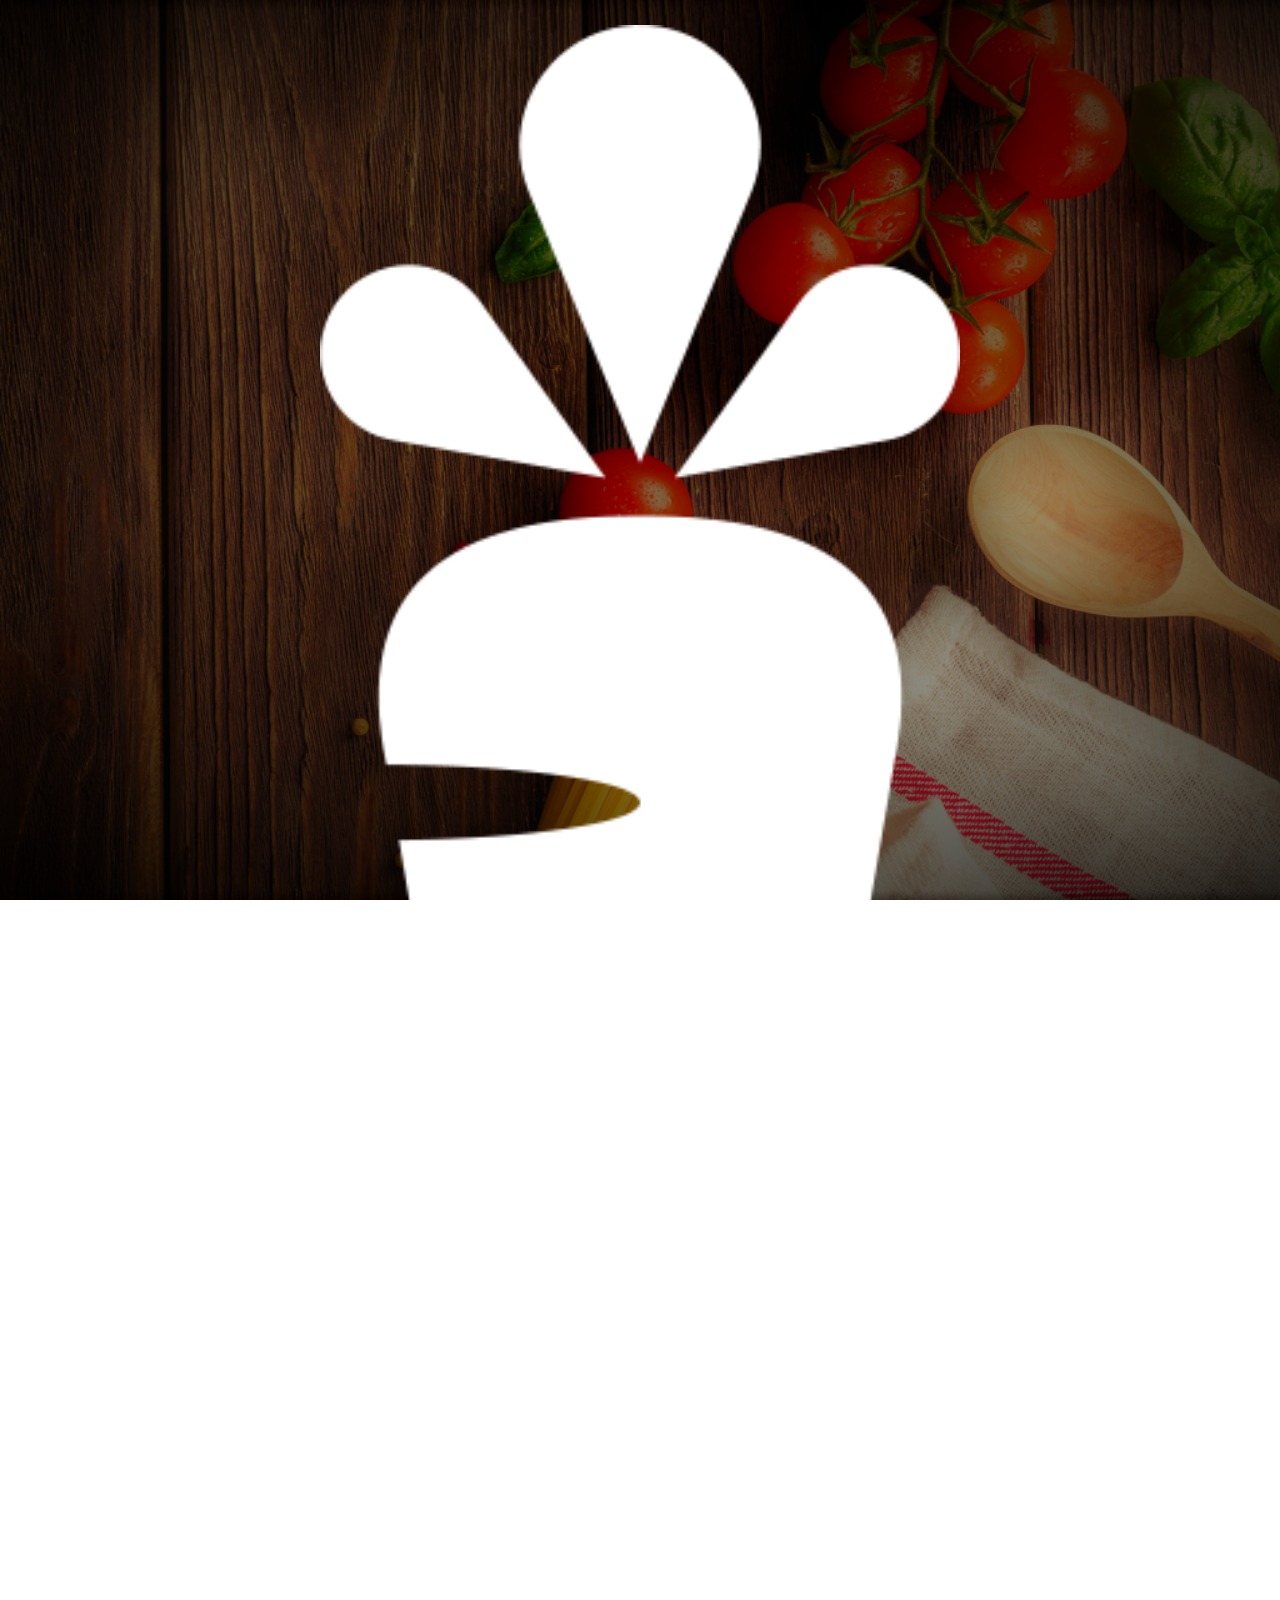
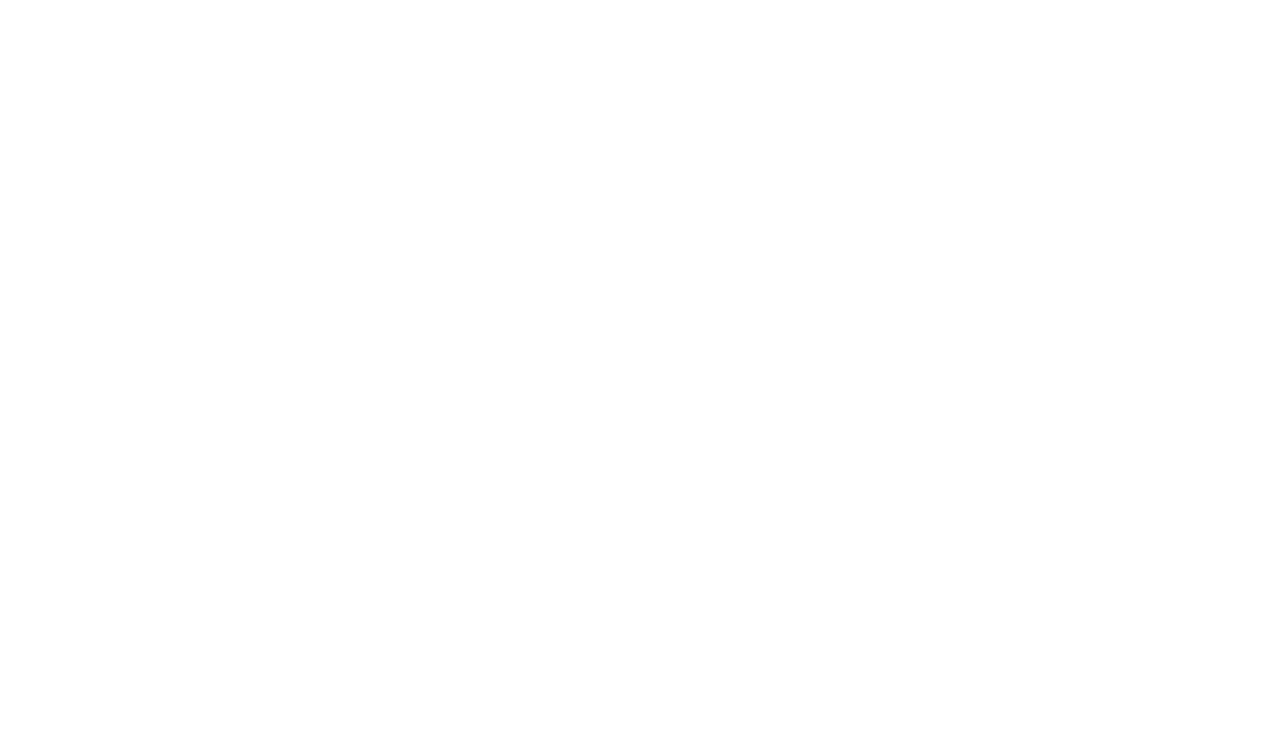
<file: index.html>
<!DOCTYPE html>
<html>
    <head>
        <title>My Recipe Book</title>
        <link rel="stylesheet" href="style.css"/>
    </head>
    
    <body class="body-home">
        <div id="home">
            
            <img src="images/logo-img.png" id="home-logo-img"/>
            <img src="images/logo-text.png" id="home-logo-text"/>
            
            <div class="home-menu">
                
                <a href="meals.html" class="home-menu-item">
                    <p>Meals</p>
                    
                </a><a href="drinks.html" class="home-menu-item">
                    <p>Drinks</p>
                
                </a><a href="desert.html" class="home-menu-item">
                    <p>Deserts</p>
                </a>
                
            </div>
            
        </div>
    </body>
</html>
</file>
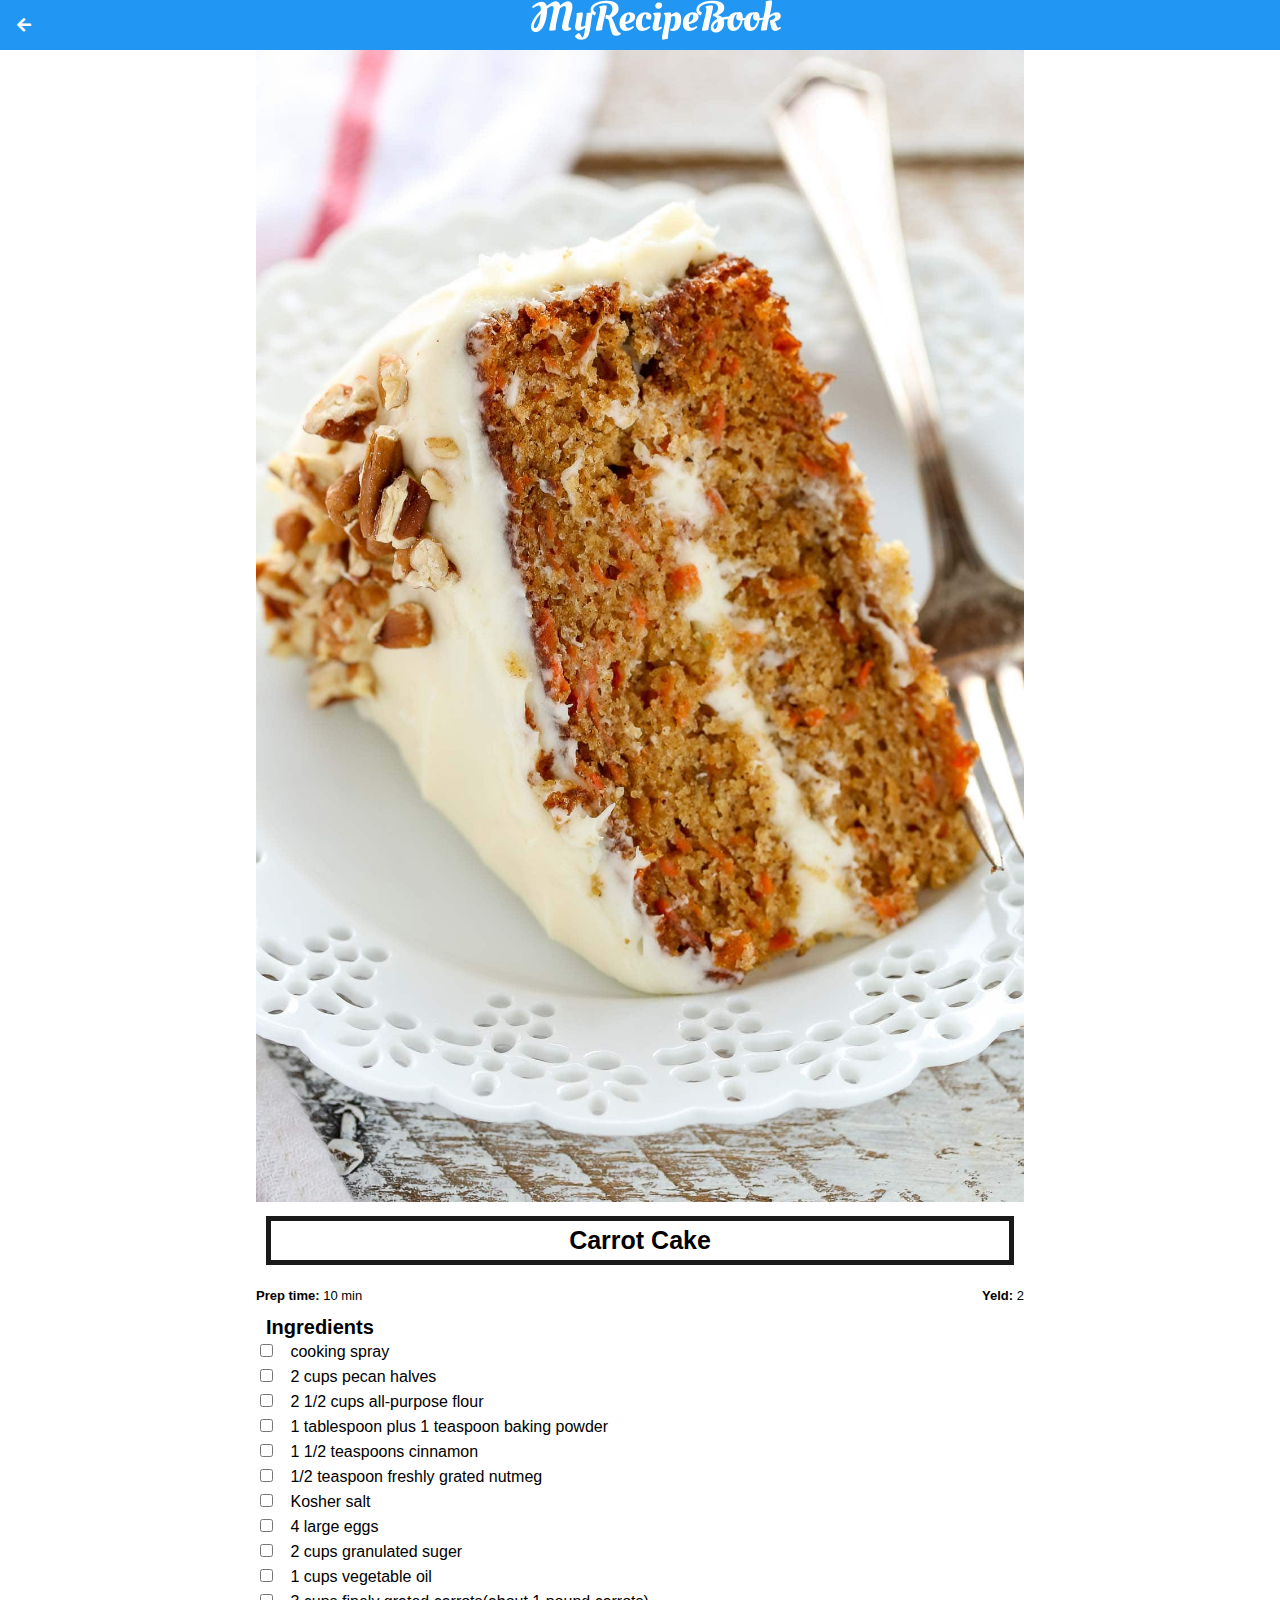
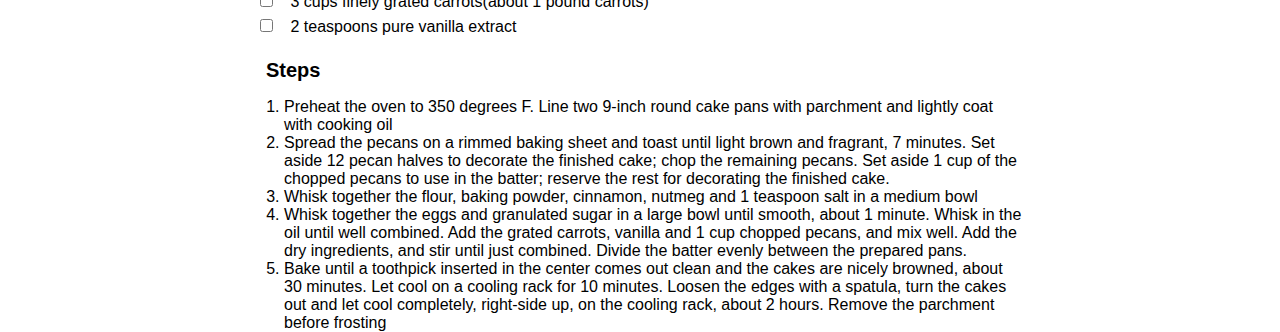
<file: carrot-cake.html>
<!DOCTYPE html>
<html>
    <head>
        <title>My Recipe Book | Carrot Cake</title>
        <link rel="stylesheet" href="style.css"/>
        <link rel="stylesheet" href="fontawesome/css/all.css">
    </head>
    
    <body class="body-recipe">
        
        <div class="header">
            <a href="desert.html">
                <i class="fas fa-arrow-left"></i>
            </a>
            
            <img src="images/logo-text.png">
        </div>
        <div id="recipe">
            <div class="recipe-details">
                <img src="images/Carrot-Cake-with-Cream-Cheese-Frosting-4-1.jpg">
                
                <h1>Carrot Cake</h1>
                
                <div class="recipe-details">
                    <p><b>Prep time: </b> 10 min</p>
                    <p style="float: right"><b>Yeld: </b> 2</p>
                </div>
                
                <div class="recipe-details-ingredients">
                    <h2>Ingredients</h2>
                    
                    <input id="check-01" type="checkbox">
                    <label for="check-1"> cooking spray</label>
                    <br>
                    
                    <input id="check-01" type="checkbox">
                    <label for="check-1"> 2 cups pecan halves</label>
                    <br>
                    
                    <input id="check-01" type="checkbox">
                    <label for="check-1"> 2 1/2 cups all-purpose flour</label>
                    <br>
                    
                    <input id="check-01" type="checkbox">
                    <label for="check-1"> 1 tablespoon plus 1 teaspoon baking powder</label>
                    <br>
                    
             <input id="check-01" type="checkbox">
                    <label for="check-1"> 1 1/2 teaspoons cinnamon </label>
                    <br> 
                    
                    <input id="check-01" type="checkbox">
                    <label for="check-1"> 1/2 teaspoon freshly grated nutmeg</label>
                    <br>
                    
                    <input id="check-01" type="checkbox">
                    <label for="check-1"> Kosher salt</label>
                    <br>
                    
                    <input id="check-01" type="checkbox">
                    <label for="check-1"> 4 large eggs</label>
                    <br>
                    
                    <input id="check-01" type="checkbox">
                    <label for="check-1"> 2 cups granulated suger</label>
                    <br>
                    
                    <input id="check-01" type="checkbox">
                    <label for="check-1"> 1 cups vegetable oil</label>
                    <br>
                    
                    <input id="check-01" type="checkbox">
                    <label for="check-1"> 3 cups finely grated carrots(about 1 pound carrots)</label>
                    <br>
                    
                    <input id="check-01" type="checkbox">
                    <label for="check-1"> 2 teaspoons pure vanilla extract</label>
                    <br>
                </div>
                
                <div class="recipe-details-steps">
                    <h2>Steps</h2>
                    
                    <ol>
                        <li>Preheat the oven to 350 degrees F. Line two 9-inch round cake pans with parchment and lightly coat with cooking oil</li>
                        
                        <li>Spread the pecans on a rimmed baking sheet and toast until light brown and fragrant, 7 minutes. Set aside 12 pecan halves to decorate the finished cake; chop the remaining pecans. Set aside 1 cup of the chopped pecans to use in the batter; reserve the rest for decorating the finished cake.</li>
                        
                        <li>Whisk together the flour, baking powder, cinnamon, nutmeg and 1 teaspoon salt in a medium bowl</li>
                        
                        <li>Whisk together the eggs and granulated sugar in a large bowl until smooth, about 1 minute. Whisk in the oil until well combined. Add the grated carrots, vanilla and 1 cup chopped pecans, and mix well. Add the dry ingredients, and stir until just combined. Divide the batter evenly between the prepared pans.</li>
                        
                        <li>Bake until a toothpick inserted in the center comes out clean and the cakes are nicely browned, about 30 minutes. Let cool on a cooling rack for 10 minutes. Loosen the edges with a spatula, turn the cakes out and let cool completely, right-side up, on the cooling rack, about 2 hours. Remove the parchment before frosting</li>  
                    </ol>
                </div>
                
            </div>
            
        </div>
    </body>
</html>
</file>
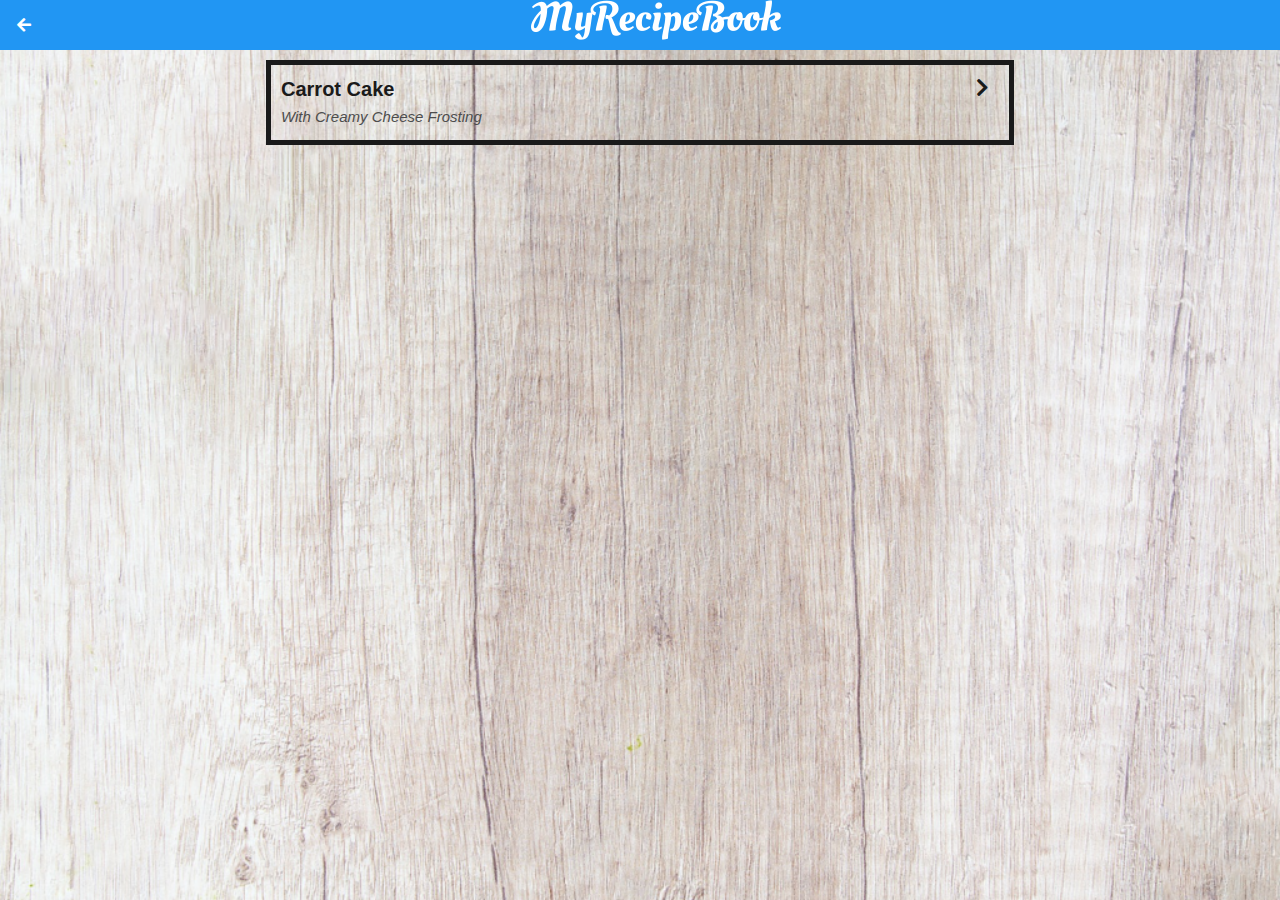
<file: desert.html>
<!DOCTYPE html>
<html>
    <head>
        <title>My Recipe Book | Drinks</title>
        <link rel="stylesheet" href="style.css"/>
        <link rel="stylesheet" href="fontawesome/css/all.css">
    </head>
    
    <body class="body-meals">
        
        <div class="header">
            <a href="index.html">
                <i class="fas fa-arrow-left"></i>
            </a>
            
            <img src="images/logo-text.png">
        </div>
        <div id="meals">
            <div class="meals-list">
                <a href="carrot-cake.html">
                    <div class="meals-list-item">
                        <h1>Carrot Cake<i class="fas fa-chevron-right"></i></h1>
                        
                        <p>With Creamy Cheese Frosting</p>
                    </div>
                </a>
            </div>
        </div>
    </body>
</html>
</file>
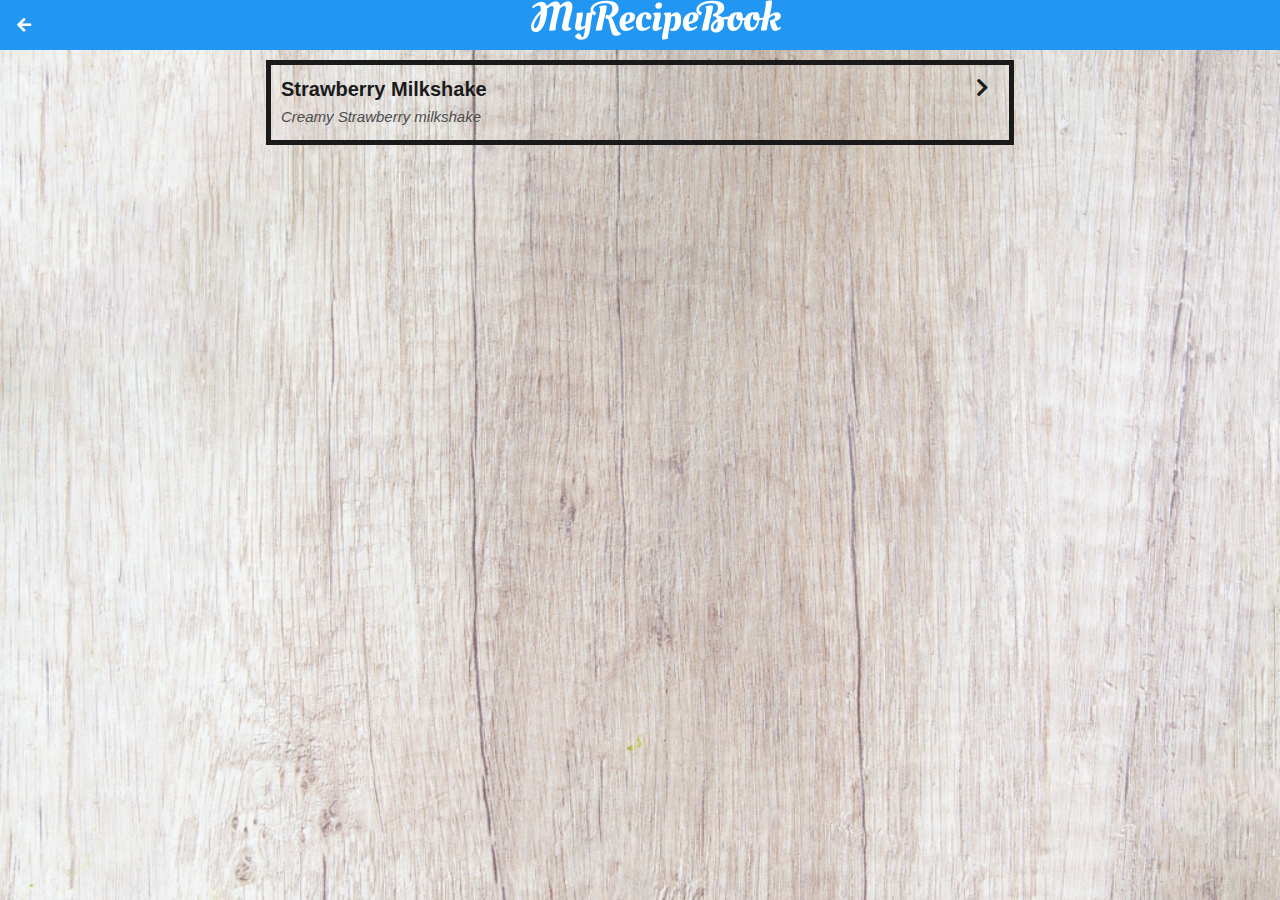
<file: drinks.html>
<!DOCTYPE html>
<html>
    <head>
        <title>My Recipe Book | Drinks</title>
        <link rel="stylesheet" href="style.css"/>
        <link rel="stylesheet" href="fontawesome/css/all.css">
    </head>
    
    <body class="body-meals">
        
        <div class="header">
            <a href="index.html">
                <i class="fas fa-arrow-left"></i>
            </a>
            
            <img src="images/logo-text.png">
        </div>
        <div id="meals">
            <div class="meals-list">
                <a href="strawberry-milkshake.html">
                    <div class="meals-list-item">
                        <h1>Strawberry Milkshake<i class="fas fa-chevron-right"></i></h1>
                        
                        <p>Creamy Strawberry milkshake</p>
                    </div>
                </a>
            </div>
        </div>
    </body>
</html>
</file>
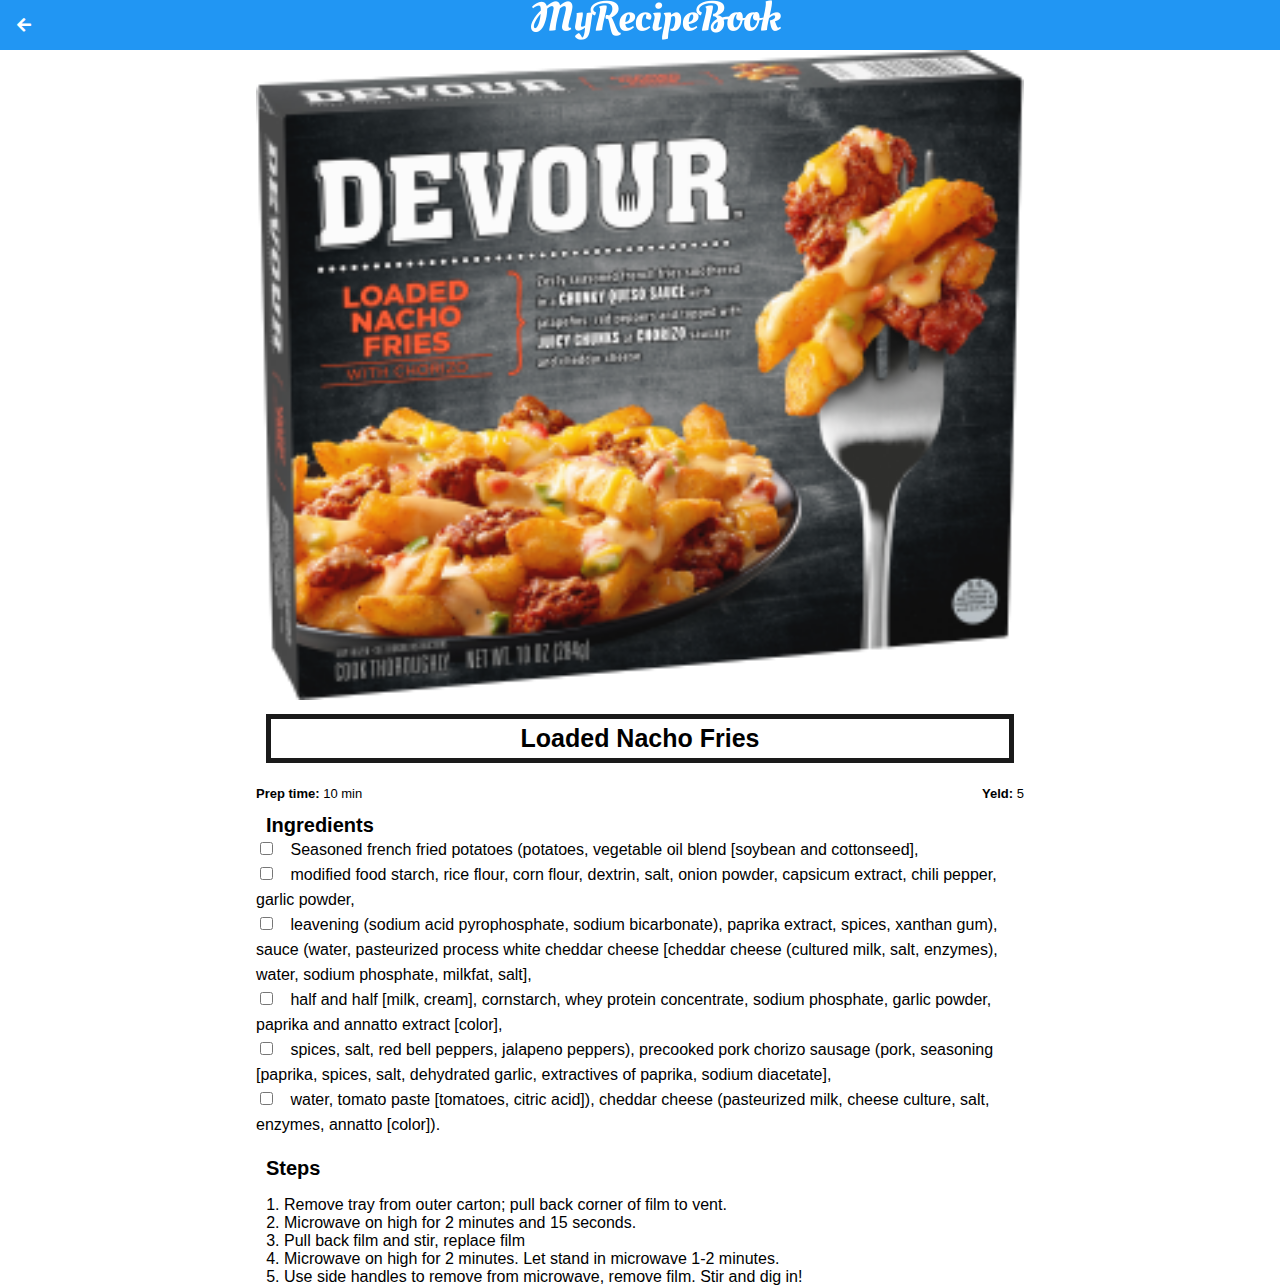
<file: loaded-nacho-fries.html>
<!DOCTYPE html>
<html>
    <head>
        <title>My Recipe Book | Loaded Nacho Fries</title>
        <link rel="stylesheet" href="style.css"/>
        <link rel="stylesheet" href="fontawesome/css/all.css">
    </head>
    
    <body class="body-recipe">
        
        <div class="header">
            <a href="meals.html">
                <i class="fas fa-arrow-left"></i>
            </a>
            
            <img src="images/logo-text.png">
        </div>
        <div id="recipe">
            <div class="recipe-details">
                <img src="images/loaded%20nacho%20fries.png">
                
                <h1>Loaded Nacho Fries</h1>
                
                <div class="recipe-details">
                    <p><b>Prep time: </b> 10 min</p>
                    <p style="float: right"><b>Yeld: </b> 5</p>
                </div>
                
                <div class="recipe-details-ingredients">
                    <h2>Ingredients</h2>
                    
                    <input id="check-01" type="checkbox">
                    <label for="check-1">
Seasoned french fried potatoes (potatoes, vegetable oil blend [soybean and cottonseed], </label>
                    <br>
                    <input id="check-02" type="checkbox">
                    <label for="check-2"> modified food starch, rice flour, corn flour, dextrin, salt, onion powder, capsicum extract, chili pepper, garlic powder,</label>
                    <br>
                    <input id="check-03" type="checkbox">
                    <label for="check-3">leavening (sodium acid pyrophosphate, sodium bicarbonate), paprika extract, spices, xanthan gum), sauce (water, pasteurized process white cheddar cheese [cheddar cheese (cultured milk, salt, enzymes), water, sodium phosphate, milkfat, salt],</label>
                    <br>
                    <input id="check-04" type="checkbox">
                    <label for="check-4">half and half [milk, cream], cornstarch, whey protein concentrate, sodium phosphate, garlic powder, paprika and annatto extract [color],</label>
                    <br>
                   <input id="check-04" type="checkbox">
                    <label for="check-4">spices, salt, red bell peppers, jalapeno peppers), precooked pork chorizo sausage (pork, seasoning [paprika, spices, salt, dehydrated garlic, extractives of paprika, sodium diacetate],</label>
                    <br>
                   <input id="check-04" type="checkbox">
                    <label for="check-4">water, tomato paste [tomatoes, citric acid]), cheddar cheese (pasteurized milk, cheese culture, salt, enzymes, annatto [color]).</label>
                   
                </div>
                
                <div class="recipe-details-steps">
                    <h2>Steps</h2>
                    
                    <ol>
                        <li>Remove tray from outer carton; pull back corner of film to vent.</li>
                        
                        <li>Microwave on high for 2 minutes and 15 seconds.</li>
                        
                        <li>Pull back film and stir, replace film</li>
                        
                        <li>Microwave on high for 2 minutes. Let stand in microwave 1-2 minutes.</li>
                        
                        <li>Use side handles to remove from microwave, remove film. Stir and dig in!</li>
                    </ol>
                </div>
                
            </div>
            
        </div>
    </body>
</html>
</file>
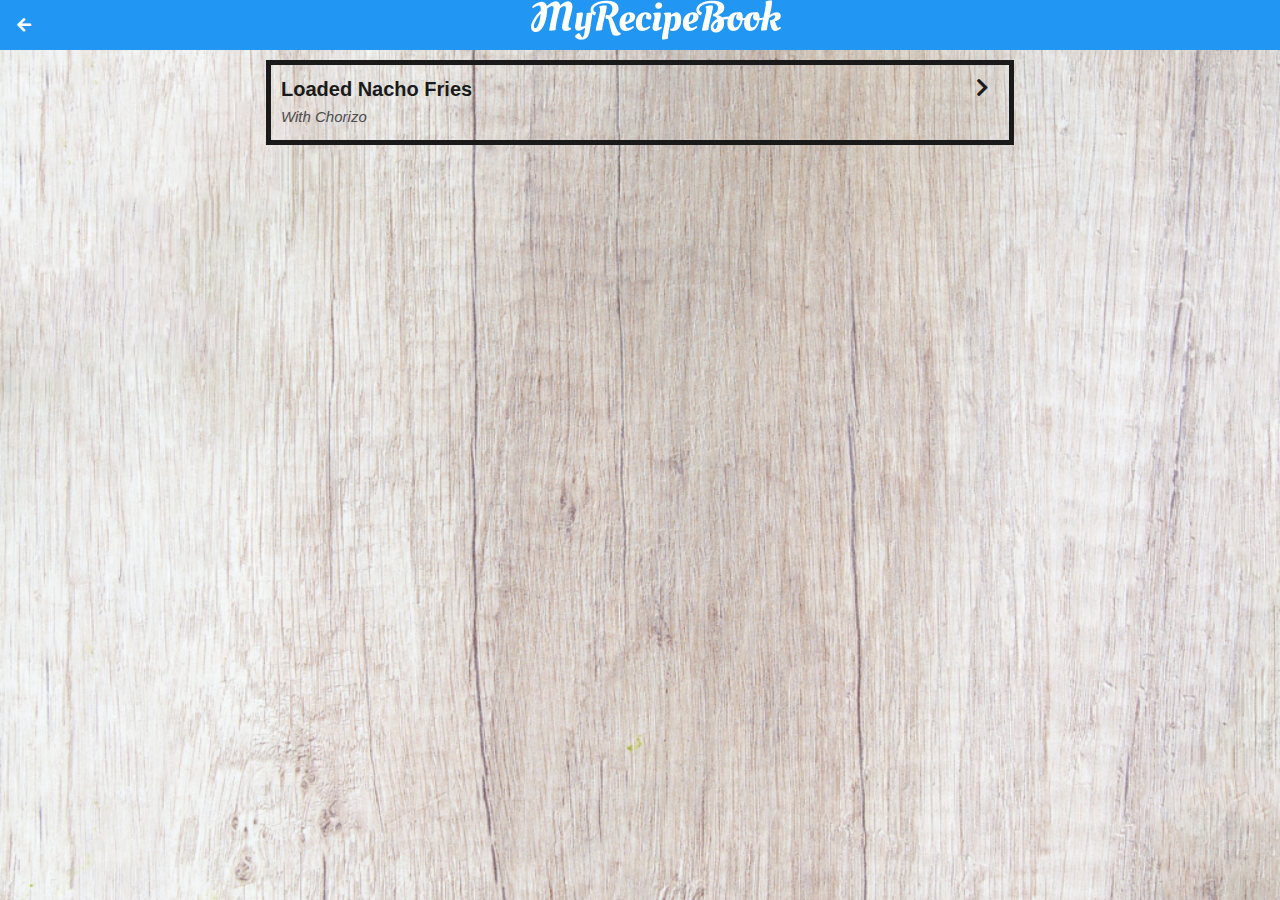
<file: meals.html>
<!DOCTYPE html>
<html>
    <head>
        <title>My Recipe Book | Meals</title>
        <link rel="stylesheet" href="style.css"/>
        <link rel="stylesheet" href="fontawesome/css/all.css">
    </head>
    
    <body class="body-meals">
        
        <div class="header">
            <a href="index.html">
                <i class="fas fa-arrow-left"></i>
            </a>
            
            <img src="images/logo-text.png">
        </div>
        <div id="meals">
            <div class="meals-list">
                <a href="loaded-nacho-fries.html">
                    <div class="meals-list-item">
                        <h1>Loaded Nacho Fries<i class="fas fa-chevron-right"></i></h1>
                        
                        <p>With Chorizo</p>
                    </div>
                </a>
            </div>
        </div>
    </body>
</html>
</file>
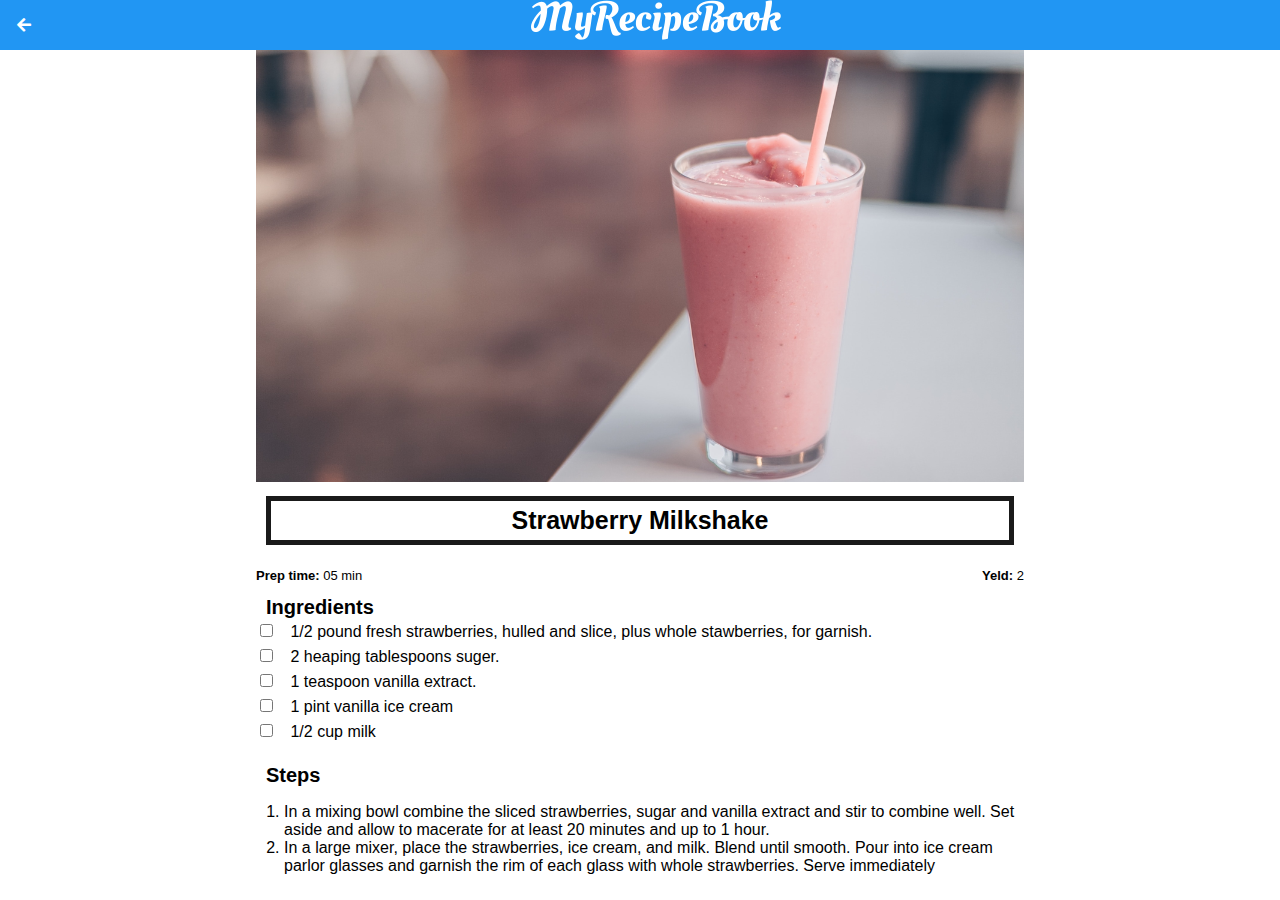
<file: strawberry-milkshake.html>
<!DOCTYPE html>
<html>
    <head>
        <title>My Recipe Book | Strawberry Milkshake</title>
        <link rel="stylesheet" href="style.css"/>
        <link rel="stylesheet" href="fontawesome/css/all.css">
    </head>
    
    <body class="body-recipe">
        
        <div class="header">
            <a href="drinks.html">
                <i class="fas fa-arrow-left"></i>
            </a>
            
            <img src="images/logo-text.png">
        </div>
        <div id="recipe">
            <div class="recipe-details">
                <img src="images/strawberryMilkshake.png">
                
                <h1>Strawberry Milkshake</h1>
                
                <div class="recipe-details">
                    <p><b>Prep time: </b> 05 min</p>
                    <p style="float: right"><b>Yeld: </b> 2</p>
                </div>
                
                <div class="recipe-details-ingredients">
                    <h2>Ingredients</h2>
                    
                    <input id="check-01" type="checkbox">
                    <label for="check-1"> 1/2 pound fresh strawberries, hulled and slice, plus whole stawberries, for garnish.</label>
                    <br>
                    
                    <input id="check-01" type="checkbox">
                    <label for="check-1"> 2 heaping tablespoons suger.</label>
                    <br>
                    
                    <input id="check-01" type="checkbox">
                    <label for="check-1"> 1 teaspoon vanilla extract.</label>
                    <br>
                    
                    <input id="check-01" type="checkbox">
                    <label for="check-1"> 1 pint vanilla ice cream</label>
                    <br>
                    
             <input id="check-01" type="checkbox">
                    <label for="check-1"> 1/2 cup milk</label>
                    <br>       
                </div>
                
                <div class="recipe-details-steps">
                    <h2>Steps</h2>
                    
                    <ol>
                        <li>In a mixing bowl combine the sliced strawberries, sugar and vanilla extract and stir to combine well. Set aside and allow to macerate for at least 20 minutes and up to 1 hour.</li>
                        
                        <li>In a large mixer, place the strawberries, ice cream, and milk. Blend until smooth. Pour into ice cream parlor glasses and garnish the rim of each glass with whole strawberries. Serve immediately</li>
                    </ol>
                </div>
                
            </div>
            
        </div>
    </body>
</html>
</file>
<file: style.css>
html{
    height: 100%;
}

body{
    font-family: sans-serif;
    
    margin: 0;
    padding: 0;
    
    height: 100%;
}

.body-home{
    background-image: url('images/background-01-port.png');
    background-position: center;
    background-attachment: fixed;
    background-repeat: no-repeat;
    background-size: cover;
    
}.body-meals{
    background-image: url('images/background-02-port.png');
    background-position: center;
    background-attachment: fixed;
    background-repeat: no-repeat;
    background-size: cover;
}

/*====== HEADER =======*/

.header {
    background-color: #2196f3;
    
    width: 100%;
    height: 50px;
    top: 0;
    
    position: fixed;
    overflow: hidden;
    
    text-align: center;
}

.header i {
    float: left;
    padding: 17px 0px 0px 17px;
    color: #ffffff;
}

.headwer img {
    width: 150px;
    padding-top: 14px;
    padding-right:25px; 
}

/*============ HOME-PAGE =============*/

#home-logo-img{
    width: 50%;
    display: block;
    margin: auto;
    padding: 25px 10px 10px 10px;
}

#home-logo-text{
    width: auto;
    display: block;
    margin: auto;
    padding: 25px;
}

/*====== HOME PAGE MENU =======*/

.home-menu-item{
    text-decoration: none;
    text-transform: uppercase;
    
    color: white;
    font-size: 25px;
    font-weight: bold;
    text-align: center;
    border: 5px solid white;
    
    display: block;
    margin: auto;
    margin-bottom: 10px;
    width: 80%;
}

/*============ MEALS-PAGE =============*/

#meals {
    padding-top: 50px;
}

/*====== MEALS PAGE MENU =======*/

.meals-list a {
    text-decoration: none;
}

.meals-list-item {
    border: 5px solid #1a1a1a;
    margin: 10px;
}

.meals-list-item h1 {
    font-weight: bold;
    font-size: 20px;
    color: #1a1a1a;
    padding-left: 10px;
}

.meals-list-item i {
    float: right;
    color: #1a1a1a;
    padding-right: 20px;
}

.meals-list-item p {
    font-size: 15px;
    font-style: italic;
    color: #4d4d4d;
    margin-top: -7px;
    padding-left: 10px;
}

/*============ RECIPE-PAGE =============*/

#recipe {
    padding-top: 50px;
}

/*======RECIPE DETAILS =======*/

.recipe-details img {
    width: 100%;
}

.recipe-details h1 {
    font-size: 25px;
    text-align: center;
    border: 5px solid #1a1a1a;
    margin: 10px;
    padding: 5px;
}

.recipe-details h2 {
    font-size: 20px;
    text-align: left;
    margin: 0;
    margin-left: 10px;
}

.recipe-details-info {
    margin-left: 25px;
    margin-right: 25px;
}

.recipe-details p{
    font-size: 13px;
    display: inline-block;
}

.recipe-details-ingredients label {
    line-height: 25px;
    margin-left: 10px;
}

.recipe-details-steps {
    padding-top: 20px;
}

.recipe-details-steps ol {
    padding-left: 28px;
}

/*============ RESPOSIVE LAYOUT =============*/

media only screen and (min-width: 600px) {
    #meals {
        width: 80%;
        margin: auto;
    }
    
    #recipe {
        width: 80%;
        margin: auto;
    }
}

@media only screen and (min-width: 1000px) {
     #meals {
        width: 60%;
        margin: auto;
    }
    
    #recipe {
        width: 60%;
        margin: auto;
    }
}

@media only screen and (min-width: 1500px) {
     #meals {
        width: 40%;
        margin: auto;
    }
    
    #recipe {
        width: 40%;
        margin: auto;
    }
}

@media only screen and (min-width: 720px) {
    .body-home {
        background-image: url('images/background-01-land.png');
    }
    
    .body-meals {
        background-image: url('images/background-02-land.png');
    }
}
</file>
